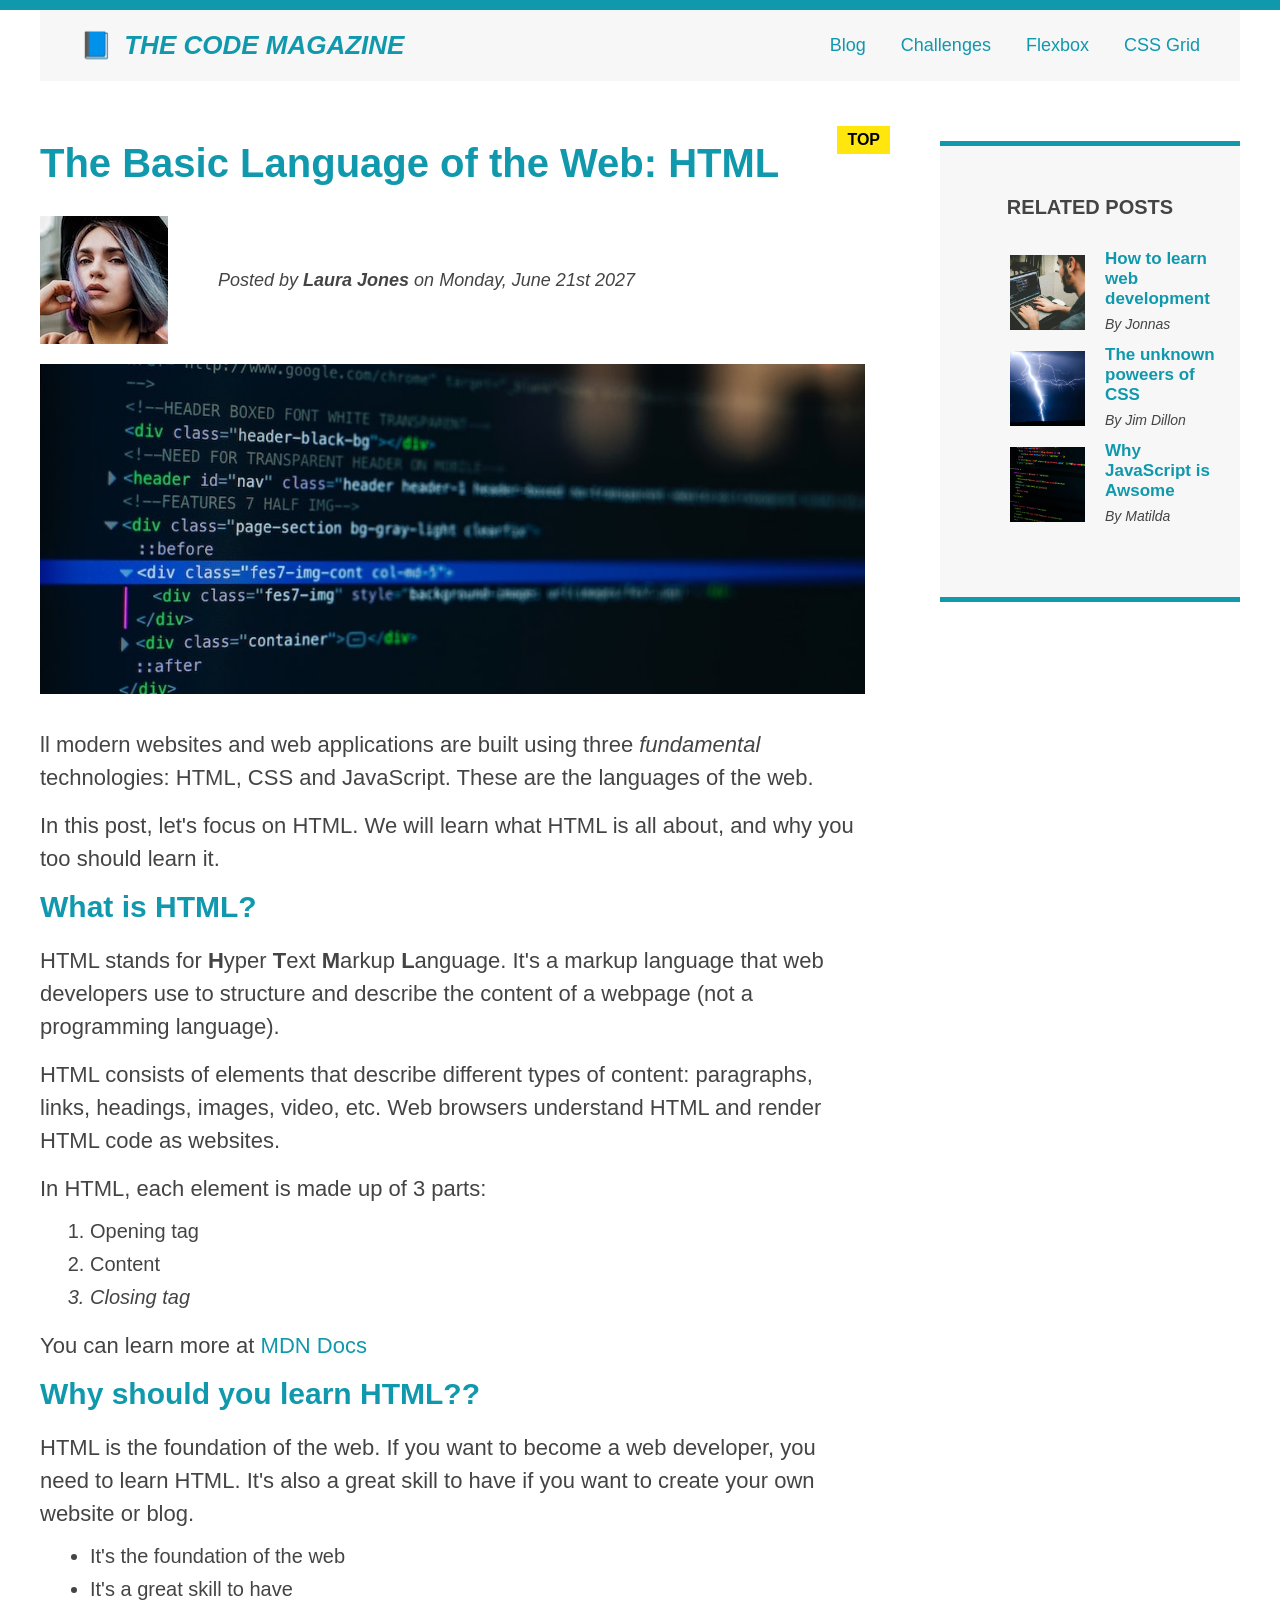
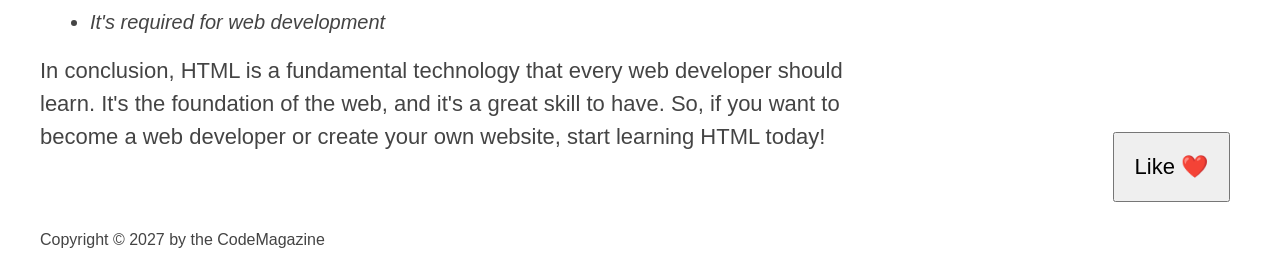
<file: project/index.html>
<!doctype html>
<html lang="en">
  <head>
    <meta charset="UTF-8" />
    <title>vezbam html pocetci</title>
    <link rel="stylesheet" href="/project/style.css" />
  </head>
  <body>
    <!-- This is a simple HTML 
    <h1>Vezbam html iz poscetka h1</h1>
    <h2>h2 header</h2>
    <h3>h3 header</h3>
    <h4>h4 header</h4>
    <h5>h5 header</h5>
    <h6>h6 header</h6>
page -->
    <div class="containter">
      <header class="main-header clear-fix">
        <h1>📘 The Code Magazine</h1>

        <nav>
          <a href="../img/02-HTML-Fundamentals/blog.html">Blog</a>
          <a href="#">Challenges</a>
          <a href="/project/flexbox.html">Flexbox</a>
          <a href="/project/css-grid.html">CSS Grid</a>
        </nav>

        <!-- STARI NACIN -->
        <!-- <div class="clear"></div> -->
      </header>
      <div class="row">
        <article>
          <header class="post-header">
            <h2>The Basic Language of the Web: HTML</h2>
            <div class="author-info">
              <img
                src="/project/img/laura-jones.jpg"
                alt="author_photo"
                class="author-image"
              />

              <p id="author" class="author">
                Posted by <strong>Laura Jones</strong> on Monday, June 21st 2027
              </p>
            </div>
            <img
              src="/project/img/post-img.jpg"
              alt="post_image"
              width="500"
              height="200"
              class="post-image"
            />
          </header>
          <p>
            ll modern websites and web applications are built using three
            <em>fundamental</em>
            technologies: HTML, CSS and JavaScript. These are the languages of
            the web.
          </p>

          <p>
            In this post, let's focus on HTML. We will learn what HTML is all
            about, and why you too should learn it.
          </p>

          <h3>What is HTML?</h3>

          <p>
            HTML stands for <strong>H</strong>yper <strong>T</strong>ext
            <strong>M</strong>arkup <strong>L</strong>anguage. It's a markup
            language that web developers use to structure and describe the
            content of a webpage (not a programming language).
          </p>

          <p>
            HTML consists of elements that describe different types of content:
            paragraphs, links, headings, images, video, etc. Web browsers
            understand HTML and render HTML code as websites.
          </p>

          <p>In HTML, each element is made up of 3 parts:</p>

          <ol>
            <li>Opening tag</li>
            <li>Content</li>
            <li>Closing tag</li>
          </ol>

          <p>
            You can learn more at
            <a href="https://www.typescriptlang.org/docs/">MDN Docs</a>
          </p>

          <h3>Why should you learn HTML??</h3>

          <p>
            HTML is the foundation of the web. If you want to become a web
            developer, you need to learn HTML. It's also a great skill to have
            if you want to create your own website or blog.
          </p>

          <ul>
            <li>It's the foundation of the web</li>
            <li>It's a great skill to have</li>
            <li>It's required for web development</li>
          </ul>

          <p>
            In conclusion, HTML is a fundamental technology that every web
            developer should learn. It's the foundation of the web, and it's a
            great skill to have. So, if you want to become a web developer or
            create your own website, start learning HTML today!
          </p>
        </article>
        <aside>
          <h4>related posts</h4>
          <ul class="relate-posts-list">
            <li class="related-post">
              <img
                src="/project/img/related-1.jpg"
                alt="post_image"
                width="75"
                height="75"
              />
              <div>
                <a href="#" class="related-link"
                  >How to learn web development</a
                >
                <p class="relate-author">By Jonnas</p>
              </div>
            </li>
            <li class="related-post">
              <img
                src="/project/img/related-2.jpg"
                alt="post_image"
                width="75"
                height="75"
              />
              <div>
                <a href="#" class="related-link">The unknown poweers of CSS</a>
                <p class="relate-author">By Jim Dillon</p>
              </div>
            </li>
            <li class="related-post">
              <img
                src="/project/img/related-3.jpg"
                alt="post_image"
                width="75"
                height="75"
              />
              <div>
                <a href="#" class="related-link"> Why JavaScript is Awsome</a>
                <p class="relate-author">By Matilda</p>
              </div>
            </li>
          </ul>
        </aside>
      </div>
      <button>Like ❤️</button>
      <footer>
        <p id="copright">Copyright &copy; 2027 by the CodeMagazine</p>
      </footer>
    </div>
  </body>
</html>
</file>
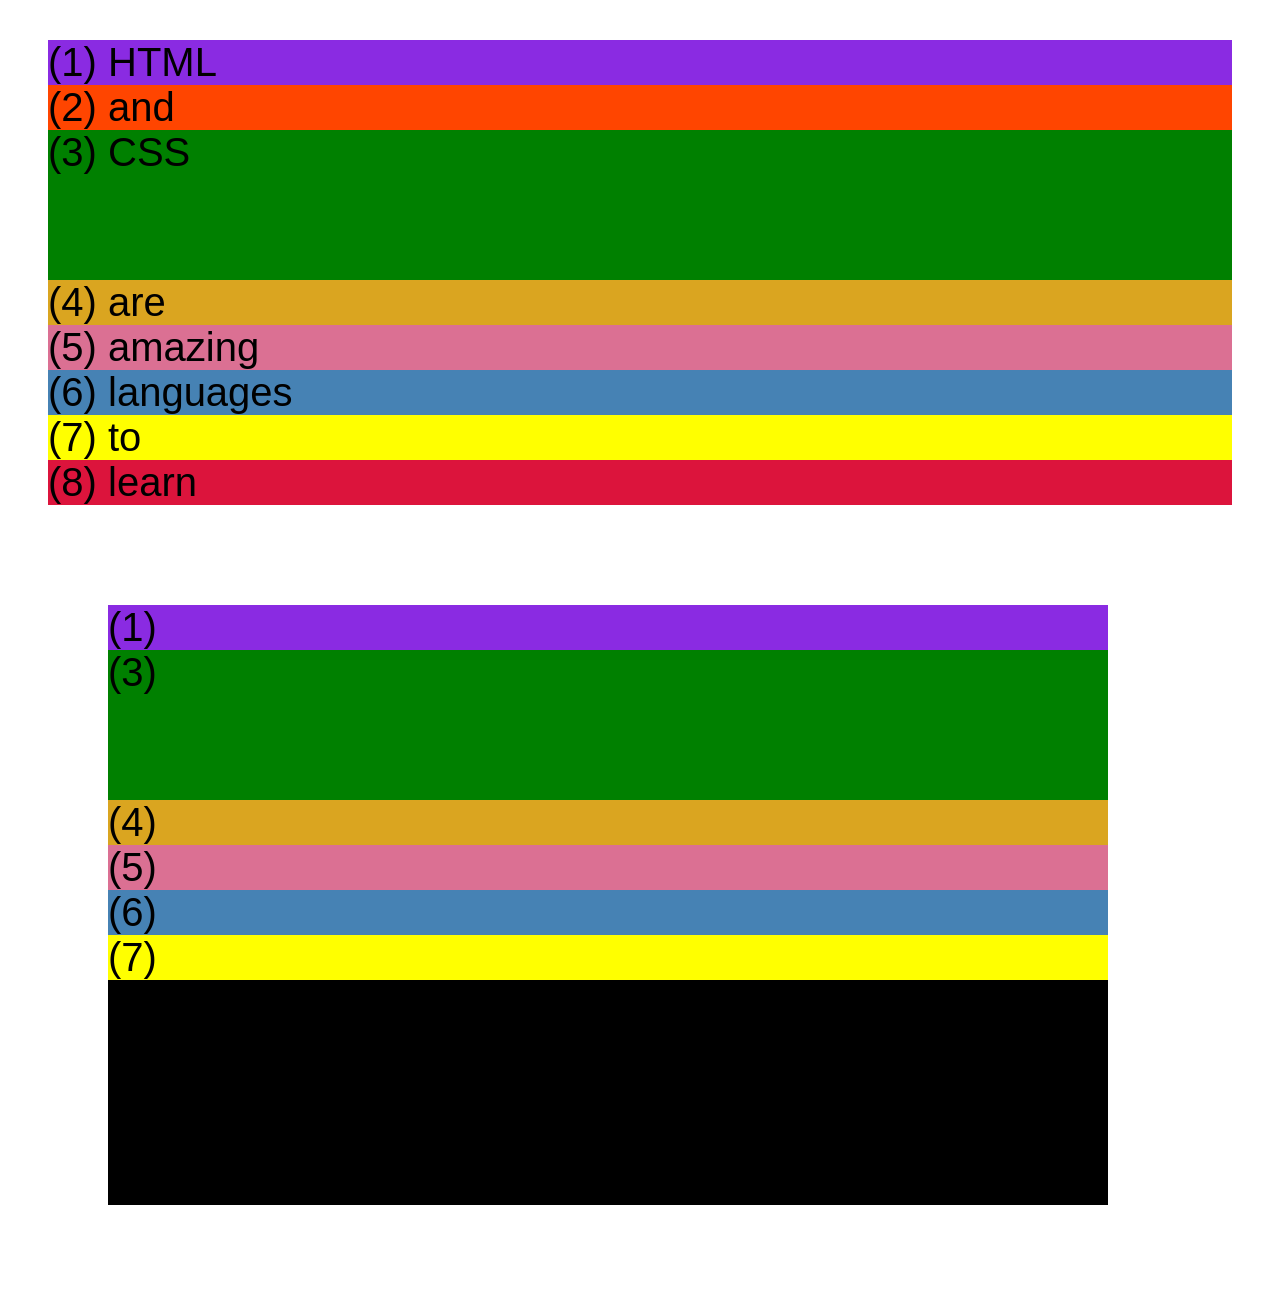
<file: project/css-grid.html>
<!DOCTYPE html>
<html lang="en">
  <head>
    <meta charset="UTF-8" />
    <meta http-equiv="X-UA-Compatible" content="IE=edge" />
    <meta name="viewport" content="width=device-width, initial-scale=1.0" />
    <title>CSS Grid</title>
    <style>
      .el--1 {
        background-color: blueviolet;
      }
      .el--2 {
        background-color: orangered;
      }
      .el--3 {
        background-color: green;
        height: 150px;
      }
      .el--4 {
        background-color: goldenrod;
      }
      .el--5 {
        background-color: palevioletred;
      }
      .el--6 {
        background-color: steelblue;
      }
      .el--7 {
        background-color: yellow;
      }
      .el--8 {
        background-color: crimson;
      }

      .container--1 {
        /* STARTER */
        font-family: sans-serif;
        background-color: #ddd;
        font-size: 40px;
        margin: 40px;

        /* CSS GRID */
      }

      .container--2 {
        /* STARTER */
        font-family: sans-serif;
        background-color: black;
        font-size: 40px;
        margin: 100px;

        width: 1000px;
        height: 600px;

        /* CSS GRID */
      }
    </style>
  </head>
  <body>
    <div class="container--1">
      <div class="el el--1">(1) HTML</div>
      <div class="el el--2">(2) and</div>
      <div class="el el--3">(3) CSS</div>
      <div class="el el--4">(4) are</div>
      <div class="el el--5">(5) amazing</div>
      <div class="el el--6">(6) languages</div>
      <div class="el el--7">(7) to</div>
      <div class="el el--8">(8) learn</div>
    </div>

    <div class="container--2">
      <div class="el el--1">(1)</div>
      <div class="el el--3">(3)</div>
      <div class="el el--4">(4)</div>
      <div class="el el--5">(5)</div>
      <div class="el el--6">(6)</div>
      <div class="el el--7">(7)</div>
    </div>
  </body>
</html>
</file>
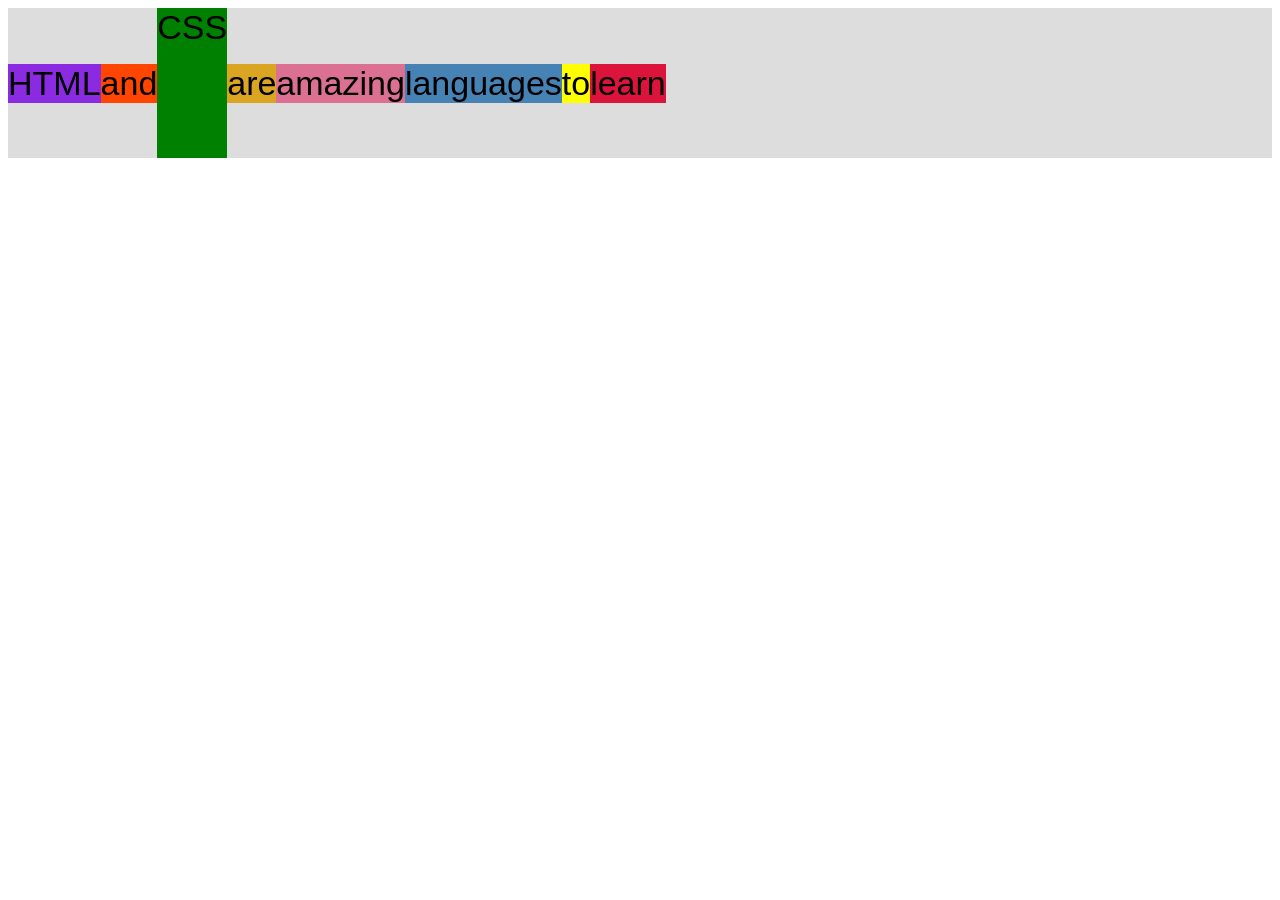
<file: project/flexbox.html>
<!doctype html>
<html lang="en">
  <head>
    <meta charset="UTF-8" />
    <meta http-equiv="X-UA-Compatible" content="IE=edge" />
    <meta name="viewport" content="width=device-width, initial-scale=1.0" />
    <title>Flexbox</title>
    <style>
      .el--1 {
        background-color: blueviolet;
      }
      .el--2 {
        background-color: orangered;
      }
      .el--3 {
        background-color: green;
        height: 150px;
      }
      .el--4 {
        background-color: goldenrod;
      }
      .el--5 {
        background-color: palevioletred;
      }
      .el--6 {
        background-color: steelblue;
      }
      .el--7 {
        background-color: yellow;
      }
      .el--8 {
        background-color: crimson;
      }

      .container {
        /* STARTER */
        font-family: sans-serif;
        background-color: #ddd;
        font-size: 34px;
        /* margin: 40px; */
        /* FLEXBOX */
        display: flex;
        flex: 1;

        /* VERTIKALNO PORAVNANNJE   ZELENI IMA VISINU ZADATU*/
        align-items: center;

        /* HORIZONTALNO PORAVNANJE */
        /* justify-content: space-evenly; */
        /* gap: 10px; */
      }
      .el {
        /* flex-grow: 0;
        flex-shrink: 1;
        flex-basis: auto; */

        /* flex-basis: 250px; */
        /* flex-shrink: 0;
        flex-grow: 1; */
        /* flex: 1; */
      }

      .el--1 {
        /* align-self: flex-start; */
        /* order: 2; */
        /* flex-grow: 5; */
      }
      .el--5 {
        /* align-self: stretch; */
        /* order: 1; */
      }
      .el--6 {
        /* order: -1; */
      }
    </style>
  </head>
  <body>
    <div class="container">
      <div class="el el--1">HTML</div>
      <div class="el el--2">and</div>
      <div class="el el--3">CSS</div>
      <div class="el el--4">are</div>
      <div class="el el--5">amazing</div>
      <div class="el el--6">languages</div>
      <div class="el el--7">to</div>
      <div class="el el--8">learn</div>
    </div>
  </body>
</html>
</file>
<file: project/style.css>
* {
  margin: 0;
  padding: 0;
  box-sizing: border-box;

}

/* PAGE SECTIONS */

body {
  color: #444;
  font-family: sans-serif;
  border-top: solid 10px #1098ad;
  /* Absolute positioning */
  position: relative;
}

.containter {
  width: 1200px;
  margin: 0 auto;

}

.main-header {
  background-color: #f7f7f7;
  padding: 20px 40px;
  margin-bottom: 60px;
  /* height: 80px; */
}

nav {
  font-size: 18px;
  text-align: center;
}

article {

  margin-bottom: 60px;
}

.post-header {
  margin-bottom: 30px;
}

aside {
  background-color: #f7f7f7;
  border-top: 5px solid #1098ad;
  border-bottom: 5px solid #1098ad;
  padding: 50px 20px;
}


/* SMALLER ELEMENTS */
h1,
h2,
h3 {
  color: #1098ad
}

h1 {
  font-size: 26px;
  text-transform: uppercase;
  font-style: italic;

}

h2 {
  font-size: 40px;
  margin-bottom: 30px;
  position: relative;

}

h3 {
  font-size: 30px;
  margin-bottom: 20px;
}

h4 {
  font-size: 20px;
  text-transform: uppercase;
  text-align: center;
  margin-bottom: 30px;
}

p {
  font-size: 22px;
  line-height: 1.5;
  margin-bottom: 15px;
}

ul,
ol {
  margin-left: 50px;
  margin-bottom: 20px;
}



li {
  font-size: 20px;
  margin-bottom: 10px;
  /* display: inline; */
}

li:last-child {
  margin-bottom: 0;
}

#author {
  font-style: italic;
  font-size: 18px;
  margin-bottom: 0;
}

#copright {
  font-size: 16px;
}

.relate-author {
  font-size: 18px;
  font-weight: bold;
}

.relate-posts-list {
  list-style: none;
  margin: none;
}



/* li:first-child {
  font-weight: bold;
} */

li:last-child {
  font-style: italic;
}


/* ovo ne radi zato sto gadja prvo dete a prvo dete nije paragraf */
article p:first-child {
  color: red
}

/* Styling links */
a:link {
  color: #1098ad;
  text-decoration: none;
}

a:visited {
  /* color: #444 */
  color: #1098ad;
}

/* :not(nav)>a:hover { */
a:hover {

  color: orangered;
  font-weight: bold;
  text-decoration: underline orangered;
}

a:active {
  background-color: black;
  font-style: italic;
}

.post-image {
  width: 100%;
  height: auto;
}

nav a:link {

  /* background-color: red; */
  /* MARGINA NA INLINE ELEMENTE UTICE SAMO PO HORIZONTALI */
  /* margin: 20px;
  padding: 20px;
  display: block
   */
  display: inline-block;
  margin-right: 30px;

}

nav a:link:last-child {
  margin-right: 0;
}

button {
  font-size: 22px;
  padding: 20px;
  cursor: pointer;
  /* Absolute positioning */
  position: absolute;
  /* top: 0;
  left: 0; */
  bottom: 50px;
  right: 50px;
}


/* Pseudo elementi */
h1::first-letter {
  font-style: normal;
  margin-right: 5px;
}

/* h2::first-letter {
  font-size: 80px;
} */

/* p::first-line {
  color: red;
} */

/* h3+p::first-line {
  color: red;
} */

h2::after {
  content: "TOP";
  background-color: #ffe70e;
  color: #000;
  font-size: bold;
  display: inline-block;
  padding: 5px 10px;
  font-size: 16px;
  position: absolute;
  right: -25px;
  top: -15px;
}

/* FLOATS */

/* .author-image {
  float: left;
  width: 70px;
  margin-bottom: 20px;
}

.author {
   padding-left: 80px; 
  padding-top: 10px;
  float: left;
  margin-left: 20px;

} */

/* h1 {
  float: left;
}

nav {
  float: right;
}
 */

/* STARI NACIN */
/* .clear {
  clear: both;
} */


/* .clear-fix::after {
  clear: both;
  content: '';
  display: block;
}

article {
  width: 825px;
  float: left;
}

aside {
  width: 300px;
  float: right;
}

footer {
  clear: both;
} */


/* FLEXBOX */
.main-header {
  display: flex;
  align-items: center;
  justify-content: space-between;
}

.author-info {
  display: flex;
  align-items: center;
  gap: 50px;
  margin-bottom: 20px;
  ;
}

.related-post {
  display: flex;
  align-items: center;
  gap: 20px;
}

.relate-author {
  margin: 0;
  font-size: 14px;
  font-weight: normal;
  font-style: italic;

}

.related-link:link {
  font-size: 17px;
  font-weight: bold;
  font-style: normal;
  margin-bottom: 5px;
  display: block;
}

.row {
  display: flex;
  gap: 75px;
  margin-bottom: 60px;
  align-items: start;
}

article {
  flex: 1;
  margin-bottom: 0;
}

aside {
  flex: 0 0 300px
}
</file>
